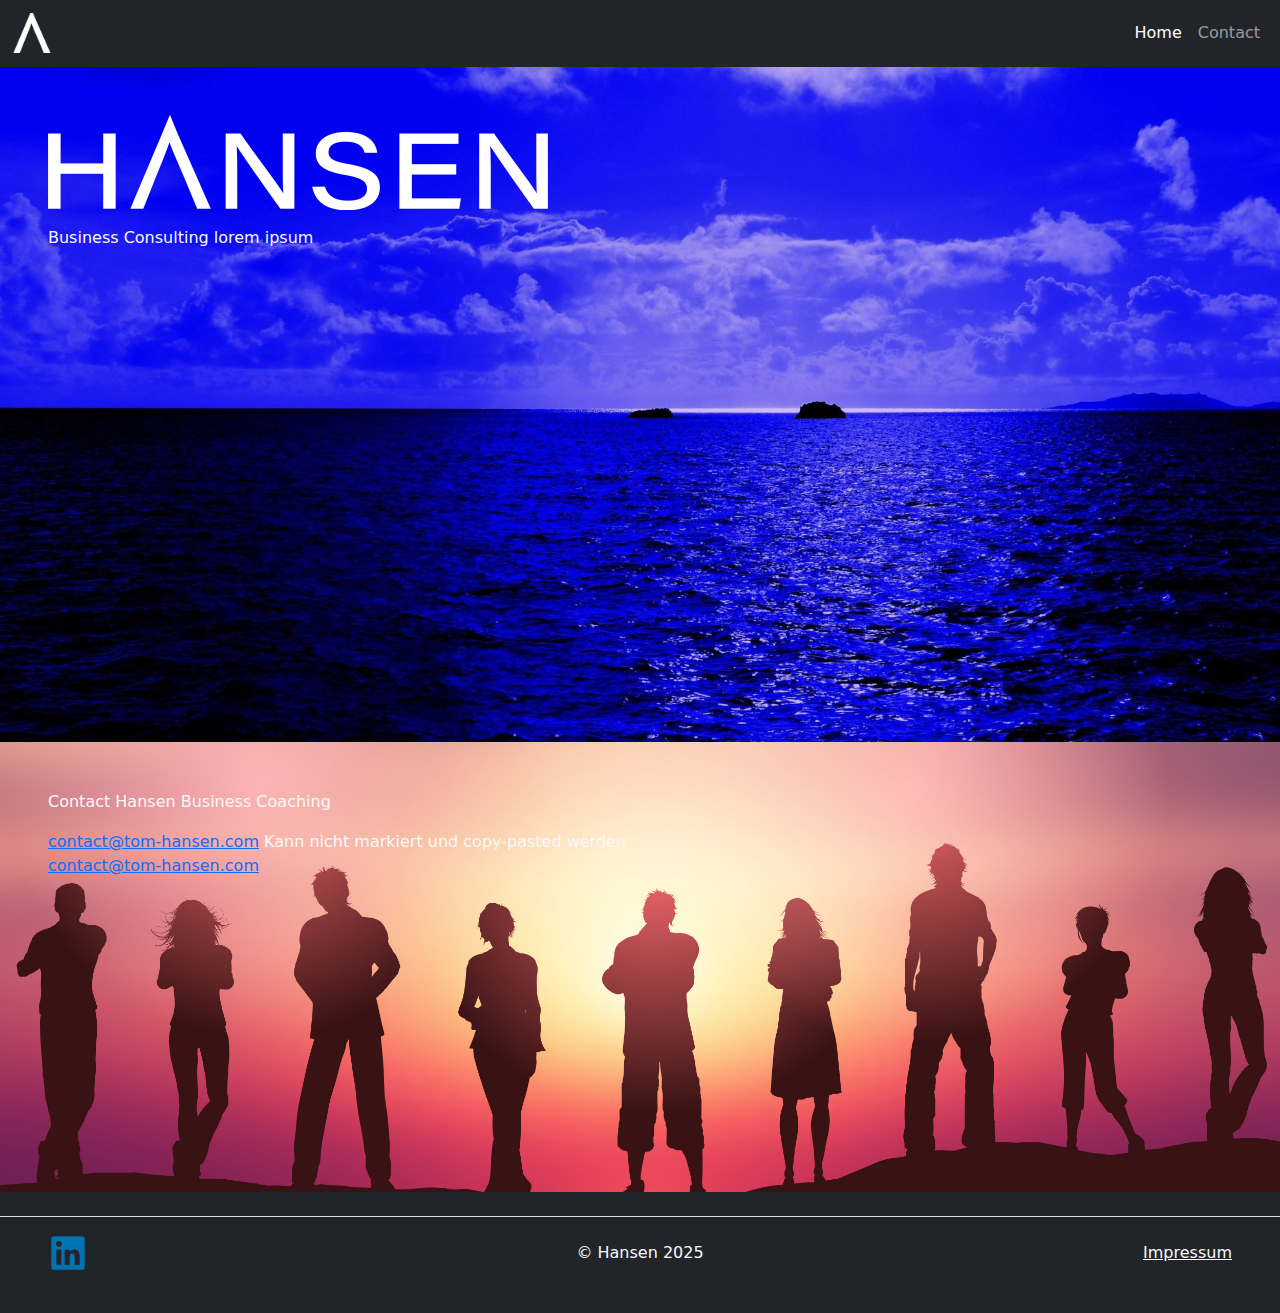
<file: index.html>
<!DOCTYPE html>
<html lang="de">
<head>
    <title>Hansen Business Coaching & Consulting</title>
    <meta charset="utf-8">
    <meta name="viewport" content="width=device-width, initial-scale=1">
    <link rel="icon" type="image/png" href="assets/img/favicon.png">
    <link href="https://cdn.jsdelivr.net/npm/bootstrap@5.3.8/dist/css/bootstrap.min.css" rel="stylesheet">
    <link href="assets/css/site.css" rel="stylesheet">
    <script src="https://cdn.jsdelivr.net/npm/bootstrap@5.3.8/dist/js/bootstrap.bundle.min.js"></script>
    <script src="assets/js/site.js"></script>
</head>
<body class="bg-dark text-light">

<nav class="navbar fixed-top navbar-expand-sm bg-dark navbar-dark">
    <div class="container-fluid">
        <a class="navbar-brand" href="#">
            <img src="assets/img/icon.png" alt="Hansen Consulting icon" class="brand-icon">
        </a>
        <ul id="navbarNav" class="navbar-nav">
            <li class="nav-item">
                <a class="nav-link" href="#home">Home</a>
            </li>
            <li class="nav-item">
                <a class="nav-link" href="#contact">Contact</a>
            </li>
        </ul>
    </div>
</nav>
<div id="main-content">
    <div class="container-fluid px-0 hero-home"
         id="home">
        <div class="ps-3 ps-sm-5">
            <img class="img-fluid mt-5" src="assets/img/hansen.png" alt="Hansen Consulting logo">
            <p class="mt-3">Business Consulting lorem ipsum</p>
        </div>
    </div>
    <div class="container-fluid px-0 hero-contact"
         id="contact">
        <div class="pt-5 ps-5">
            <p>Contact Hansen Business Coaching</p>
            <a href="mailto:co%6etact&commat;tom-hansen.com">contact<span class="at"></span><span class="domain"></span></a>
            <span>Kann nicht markiert und copy-pasted werden</span>
            <p><a id="text-interaction" href="#">contact me via mail</a></p>
        </div>
    </div>
</div>
<footer class="d-flex flex-wrap justify-content-between align-items-center py-3 my-4 border-top">
    <div class="col-md-4">
        <a class="ps-5" target="_blank" href="https://www.linkedin.com/in/thomas-hansen-a4a52a18/">
            <svg xmlns="http://www.w3.org/2000/svg" viewBox="0 0 24 24" data-supported-dps="24x24"
                 fill="#0073b1" width="40" height="40">
                <path d="M20.5 2h-17A1.5 1.5 0 002 3.5v17A1.5 1.5 0 003.5 22h17a1.5 1.5 0 001.5-1.5v-17A1.5 1.5 0 0020.5 2zM8 19H5v-9h3zM6.5 8.25A1.75 1.75 0 118.3 6.5a1.78 1.78 0 01-1.8 1.75zM19 19h-3v-4.74c0-1.42-.6-1.93-1.38-1.93A1.74 1.74 0 0013 14.19a.66.66 0 000 .14V19h-3v-9h2.9v1.3a3.11 3.11 0 012.7-1.4c1.55 0 3.36.86 3.36 3.66z"></path>
            </svg>
        </a>
    </div>
    <div class="ol-md-4 align-items-center justify-content-center"><span>© Hansen 2025</span></div>
    <div class="col-md-4 nav justify-content-end">
        <a class="link-light pe-5" href="impressum.html">Impressum</a>
    </div>
</footer>

</body>
</html>
</file>
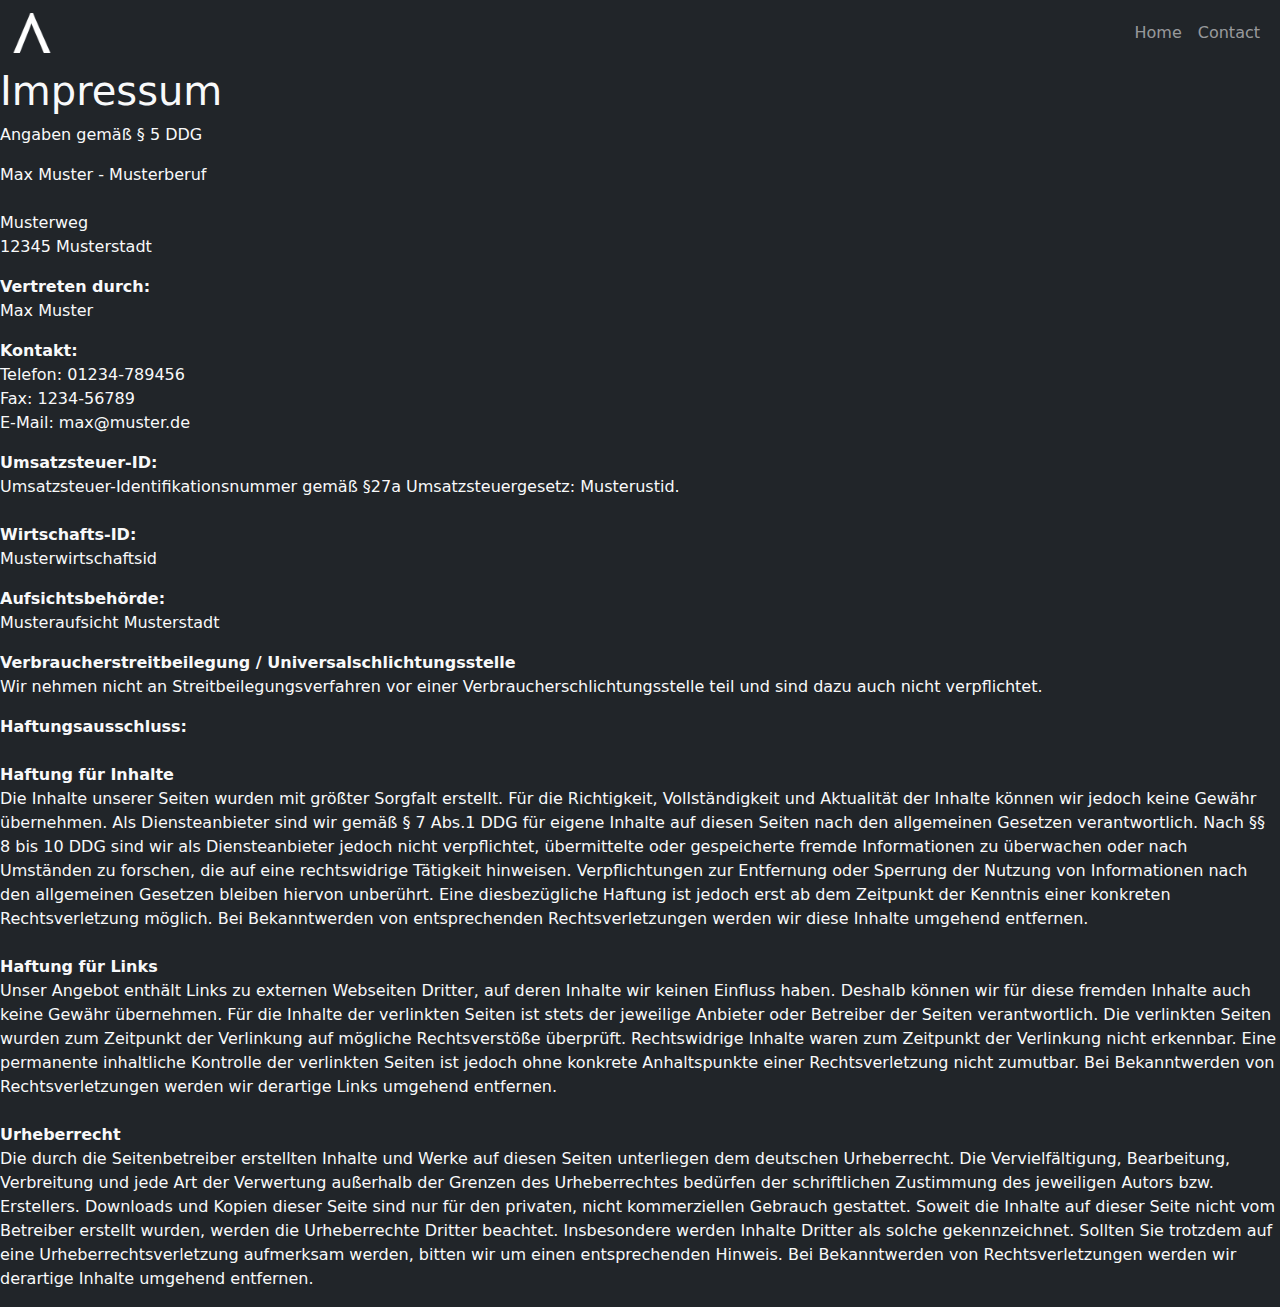
<file: impressum.html>
<!DOCTYPE html>
<html lang="de">
<head>
    <title>Hansen Business Coaching & Consulting</title>
    <meta charset="utf-8">
    <meta name="viewport" content="width=device-width, initial-scale=1">
    <link rel="icon" type="image/png" href="assets/img/favicon.png">
    <link href="https://cdn.jsdelivr.net/npm/bootstrap@5.3.8/dist/css/bootstrap.min.css" rel="stylesheet">
    <link href="assets/css/site.css" rel="stylesheet">
    <script src="https://cdn.jsdelivr.net/npm/bootstrap@5.3.8/dist/js/bootstrap.bundle.min.js"></script>
    <script src="assets/js/site.js"></script>
</head>
<body class="bg-dark text-light">

<nav id="navbar" class="navbar fixed-top navbar-expand-sm bg-dark navbar-dark">

    <div class="container-fluid">
        <a class="navbar-brand" href="index.html">
            <img src="assets/img/icon.png" alt="Hansen Consulting icon" class="brand-icon">
        </a>
        <!-- Links -->
        <ul class="navbar-nav">
            <li class="nav-item">
                <a class="nav-link" href="index.html">Home</a>
            </li>
            <li class="nav-item">
                <a class="nav-link" href="index.html#contact">Contact</a>
            </li>
        </ul>
    </div>

</nav>

<div class="container-fluid px-0"
     id="impressum">
    <h1>Impressum</h1>
    <p>Angaben gemäß § 5 DDG</p>
    <p>Max Muster - Musterberuf<br>
        <br>
        Musterweg<br>
        12345 Musterstadt <br>
    </p>
    <p><strong>Vertreten durch: </strong><br>
        Max Muster<br>
    </p>
    <p><strong>Kontakt:</strong> <br>
        Telefon: 01234-789456<br>
        Fax: 1234-56789<br>
        E-Mail: <a>max@muster.de</a><br></p>
    <p><strong>Umsatzsteuer-ID: </strong> <br>
        Umsatzsteuer-Identifikationsnummer gemäß §27a Umsatzsteuergesetz: Musterustid.<br><br>
        <strong>Wirtschafts-ID: </strong><br>
        Musterwirtschaftsid<br>
    </p>
    <p><strong>Aufsichtsbehörde:</strong><br>
        Musteraufsicht Musterstadt<br></p>
    <p><strong>Verbraucherstreitbeilegung / Universalschlichtungsstelle</strong>
        <br>Wir nehmen nicht an Streitbeilegungsverfahren vor einer Verbraucherschlichtungsstelle teil und sind dazu
        auch nicht verpflichtet.
    </p>
    <p><strong>Haftungsausschluss: </strong>
        <br><br><strong>Haftung für Inhalte</strong><br>
        Die Inhalte unserer Seiten wurden mit größter Sorgfalt erstellt. Für die Richtigkeit, Vollständigkeit und
        Aktualität der Inhalte können wir jedoch keine Gewähr übernehmen. Als Diensteanbieter sind wir gemäß § 7 Abs.1
        DDG für eigene Inhalte auf diesen Seiten nach den allgemeinen Gesetzen verantwortlich. Nach §§ 8 bis 10 DDG sind
        wir als Diensteanbieter jedoch nicht verpflichtet, übermittelte oder gespeicherte fremde Informationen zu
        überwachen oder nach Umständen zu forschen, die auf eine rechtswidrige Tätigkeit hinweisen. Verpflichtungen zur
        Entfernung oder Sperrung der Nutzung von Informationen nach den allgemeinen Gesetzen bleiben hiervon unberührt.
        Eine diesbezügliche Haftung ist jedoch erst ab dem Zeitpunkt der Kenntnis einer konkreten Rechtsverletzung
        möglich. Bei Bekanntwerden von entsprechenden Rechtsverletzungen werden wir diese Inhalte umgehend
        entfernen.<br><br><strong>Haftung für Links</strong><br>
        Unser Angebot enthält Links zu externen Webseiten Dritter, auf deren Inhalte wir keinen Einfluss haben. Deshalb
        können wir für diese fremden Inhalte auch keine Gewähr übernehmen. Für die Inhalte der verlinkten Seiten ist
        stets der jeweilige Anbieter oder Betreiber der Seiten verantwortlich. Die verlinkten Seiten wurden zum
        Zeitpunkt der Verlinkung auf mögliche Rechtsverstöße überprüft. Rechtswidrige Inhalte waren zum Zeitpunkt der
        Verlinkung nicht erkennbar. Eine permanente inhaltliche Kontrolle der verlinkten Seiten ist jedoch ohne konkrete
        Anhaltspunkte einer Rechtsverletzung nicht zumutbar. Bei Bekanntwerden von Rechtsverletzungen werden wir
        derartige Links umgehend entfernen.<br><br><strong>Urheberrecht</strong><br>
        Die durch die Seitenbetreiber erstellten Inhalte und Werke auf diesen Seiten unterliegen dem deutschen
        Urheberrecht. Die Vervielfältigung, Bearbeitung, Verbreitung und jede Art der Verwertung außerhalb der Grenzen
        des Urheberrechtes bedürfen der schriftlichen Zustimmung des jeweiligen Autors bzw. Erstellers. Downloads und
        Kopien dieser Seite sind nur für den privaten, nicht kommerziellen Gebrauch gestattet. Soweit die Inhalte auf
        dieser Seite nicht vom Betreiber erstellt wurden, werden die Urheberrechte Dritter beachtet. Insbesondere werden
        Inhalte Dritter als solche gekennzeichnet. Sollten Sie trotzdem auf eine Urheberrechtsverletzung aufmerksam
        werden, bitten wir um einen entsprechenden Hinweis. Bei Bekanntwerden von Rechtsverletzungen werden wir
        derartige Inhalte umgehend entfernen.</p>
</div>

</body>
</html>
</file>
<file: assets/css/site.css>
/* Custom site styles */
:root {
  /* Dynamic header offset for fixed navbar; updated by JS on load/resize */
  --header-offset: 66px;
  --footer-offset: 73px;
  /* Contact email domain text (used for display-only obfuscation) */
  --mydom: "tom-hansen.com";
}

html, body {
  max-width: 100%;
  overflow-x: hidden; /* Prevent horizontal scroll on small screens */
}

body {
  position: relative; /* Required when body is the ScrollSpy scroll container */
  padding-top: var(--header-offset); /* Keep content below the fixed navbar */
}

/* Ensure anchor jumps account for fixed header height */
[id] {
  scroll-margin-top: var(--header-offset);
}

/* Email obfuscation helpers for the visible text */
.at:before {
  content: "@";
}

.domain:after {
  content: var(--mydom);
}

/* Hero sections */
.hero-home {
  background-image: url('../img/bg.jpg');
  background-repeat: no-repeat;
  background-size: cover;
  background-position: 50% 50%;
  min-height: 75vh;
}

.hero-contact {
  background-image: url('../img/bg-contact.jpg');
  background-repeat: no-repeat;
  background-size: cover;
  background-position: 50% 50%;
  min-height: 50vh;
}

/* Navbar brand icon */
.brand-icon {
  width: 40px;
}

/* Full viewport helper for pages like impressum */
.full-viewport {
  /* Use calc to subtract the fixed header height so content fits below the navbar */
  min-height: calc(100vh - var(--header-offset) - var(--footer-offset));
  display: flex;
  flex-direction: column;
  justify-content: center; /* center vertically if content small */
  padding: 2rem; /* keep some inner spacing */
  box-sizing: border-box;
  overflow-y: auto; /* allow scrolling if content is taller than available space */
}
</file>
